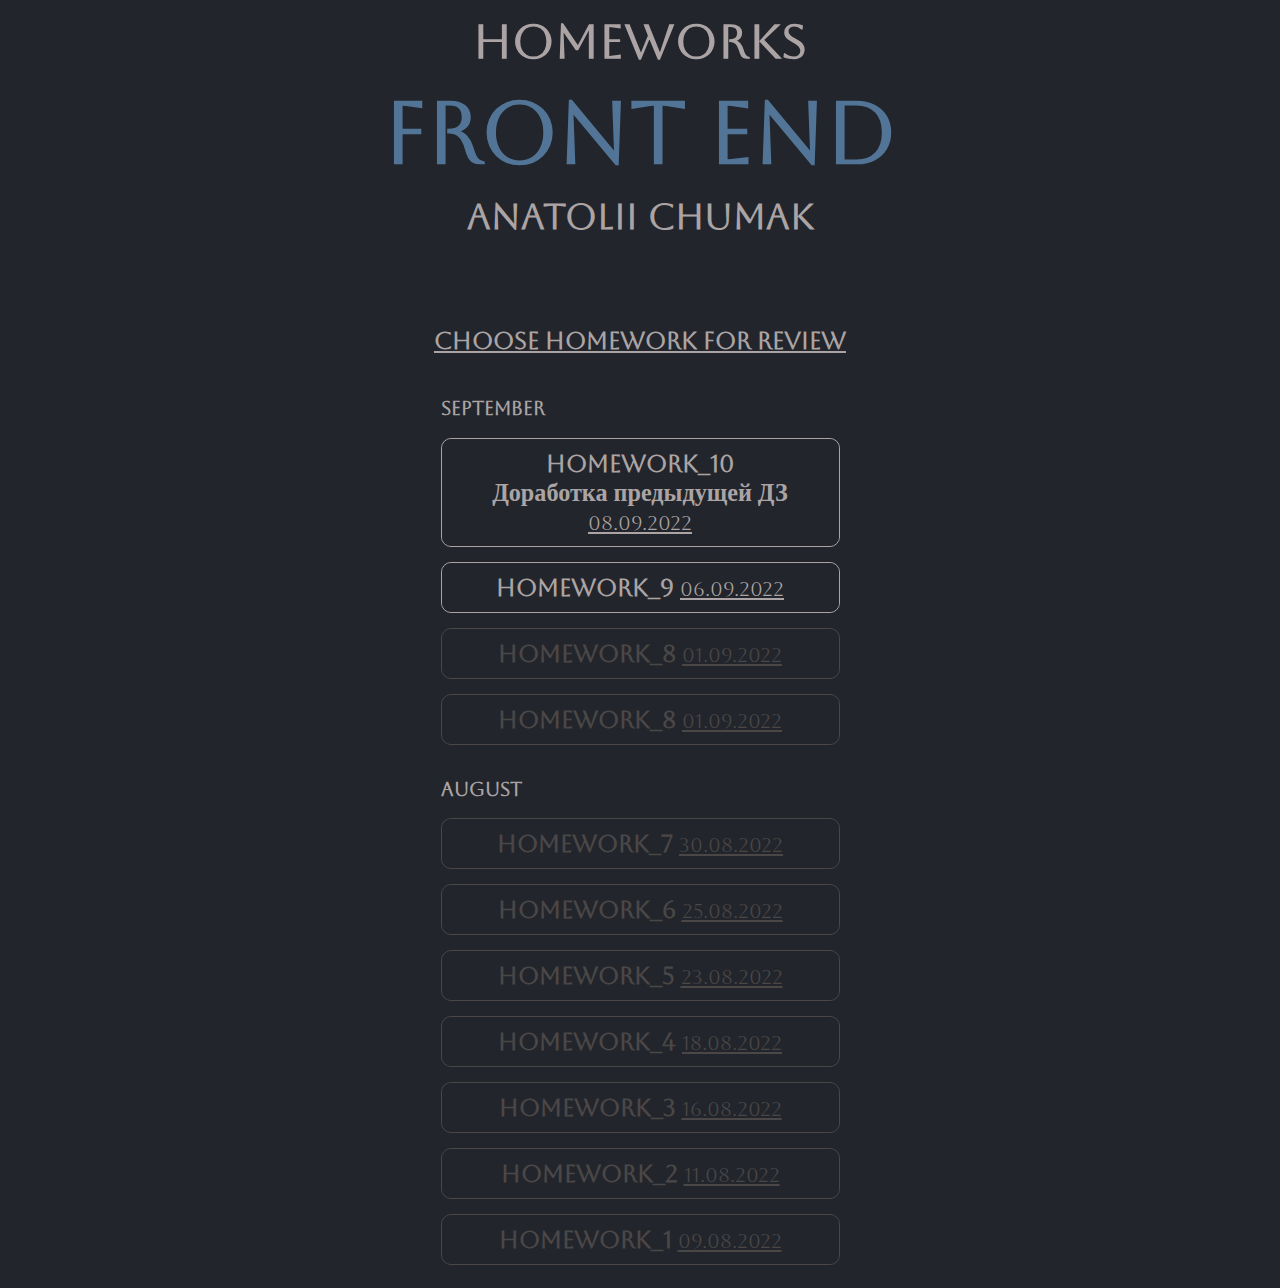
<file: index.html>
<!DOCTYPE html>
<html lang="en">
<head>
    <meta charset="UTF-8">
    <meta http-equiv="X-UA-Compatible" content="IE=edge">
    <meta name="viewport" content="width=device-width, initial-scale=1.0">
    <title>Anatolii Chumak FE HM</title>
    <link rel="stylesheet" href="./maincss.css">
</head>
<body>
    <header>
       <section class="section">
            <h1>Homeworks</h1>
            <h2>Front End</h2>
            <p class="student">Anatolii Chumak</p>
            <p class="reviev">Choose homework for review</p>
       </section>
    </header>

    <main>
        <section class="section hw">
            <div class="month september">
                <h3>september</h3>
                <ul class="homeworkslist">
                    <li class="homework forreview">
                        <a class="link" href="https://tolik4umak.github.io/FE-lesson_1/" target="_blank">homework_10 <br>
                            Доработка предыдущей ДЗ <br>
                            <span class="date">08.09.2022</span>
                        </a>
                    </li>
                    <li class="homework forreview">
                        <a class="link" href="https://tolik4umak.github.io/FE-lesson_1/" target="_blank">homework_9
                            <span class="date">06.09.2022</span>
                        </a>
                    </li>
                    <li class="homework">
                        <a class="link" href="./FE_Homework_11/Homework_11.html" target="_blank">homework_8
                            <span class="date">01.09.2022</span>
                        </a>
                    </li>
                    <li class="homework">
                        <a class="link" href="./FE_Homework_8/homework8.html" target="_blank">homework_8
                            <span class="date">01.09.2022</span>
                        </a>
                    </li>
                </ul>
            </div>
            <div class="month august">
                <h3>august</h3>
                <ul class="homeworkslist">
                    <li class="homework">
                        <a class="link" href="./FE_Homework_7/homework7.html" target="_blank">homework_7
                            <span class="date">30.08.2022</span>
                        </a>
                    </li>
                    <li class="homework">
                        <a class="link" href="./FE_Homework_6/Index.html" target="_blank">homework_6
                            <span class="date">25.08.2022</span>
                        </a>
                    </li>
                    <li class="homework">
                        <a class="link" href="./FE_Homework_5/card.html" target="_blank">homework_5
                            <span class="date">23.08.2022</span>
                        </a>
                    </li>
                    <li class="homework ">
                        <a class="link" href="./FE_Homework_4/mokeup1/homework4_1.html" target="_blank">homework_4
                            <span class="date">18.08.2022</span>
                        </a>
                    </li>
                    <li class="homework">
                        <a class="link" href="./FE_Homework_2/index.html" target="_blank">homework_3
                            <span class="date">16.08.2022</span>
                        </a>
                    </li>
                    <li class="homework ">
                        <a class="link" href="./FE_Homework_2/index.html" target="_blank">homework_2
                            <span class="date">11.08.2022</span>
                        </a>
                    </li>
                    <li class="homework">
                        <a class="link" href="./FE_Homework_1/index.html" target="_blank">homework_1 
                            <span class="date">09.08.2022</span>
                        </a>
                    </li>
                </ul>
            </div>
        </section>
    </main>

    <footer>

    </footer>
</body>
</html>
</file>
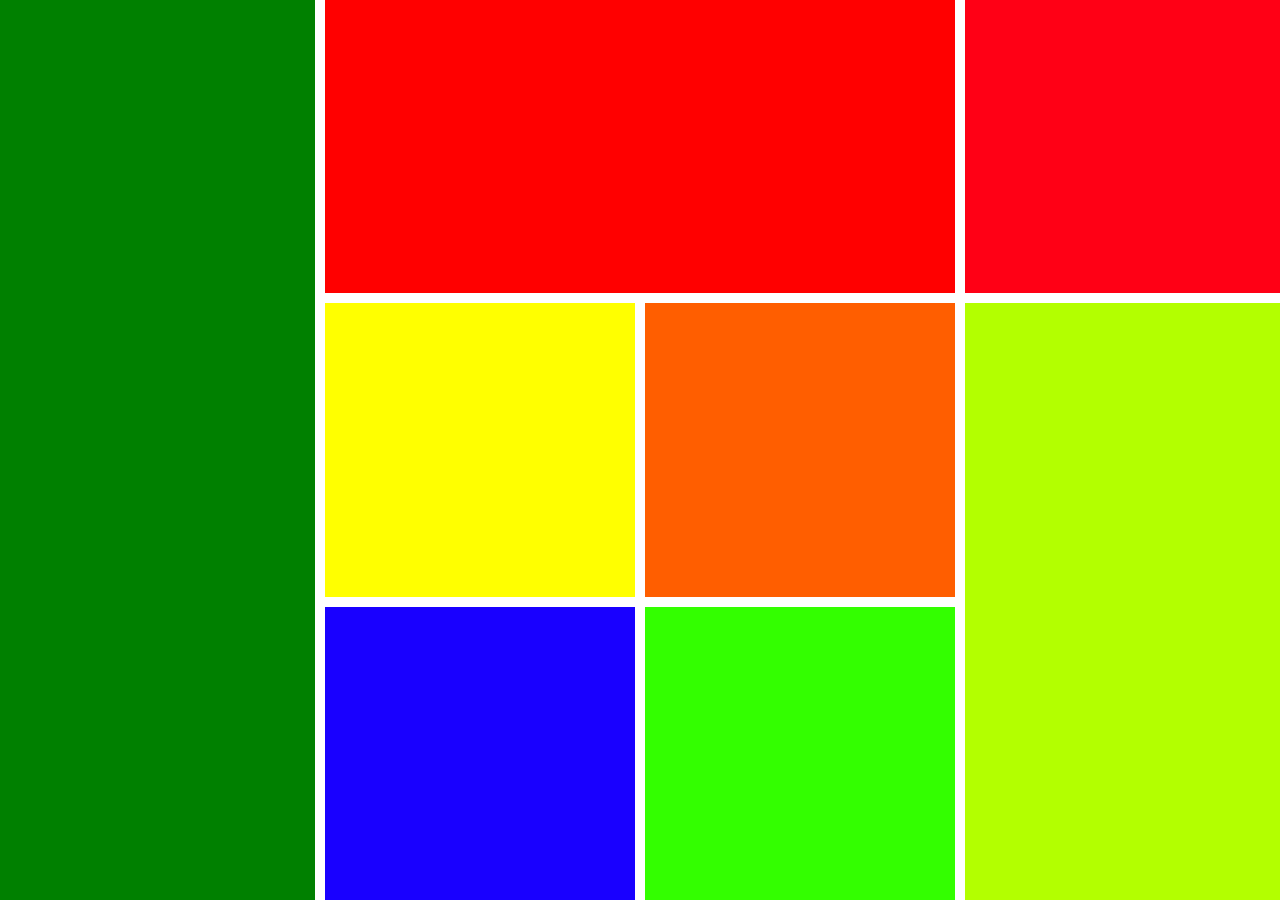
<file: HW-12/index.html>
<!DOCTYPE html>
<html lang="en">

<head>
    <meta charset="UTF-8">
    <meta http-equiv="X-UA-Compatible" content="IE=edge">
    <meta name="viewport" content="width=device-width, initial-scale=1.0">
    <link rel="stylesheet" href="./style.css">
    <link rel="stylesheet"
        href="https://maxst.icons8.com/vue-static/landings/line-awesome/line-awesome/1.3.0/css/line-awesome.min.css">
    <title>Homework 15.09.2022</title>
</head>

<body>

    <div class="wrapper">
        <aside class="aside">
    
        </aside>
    
        <div class="main">
    
            <div class="main__header"></div>
            <div class="main__content1"></div>
            <div class="main__content2"></div>
            <div class="main__content3"></div>
            <div class="main__content4"></div>
    
        </div>
    
        <section class="info">
    
            <div class="info__header"></div>
            <div class="info__content"></div>
    
        </section>
    </div>


</body>

</html>
</file>
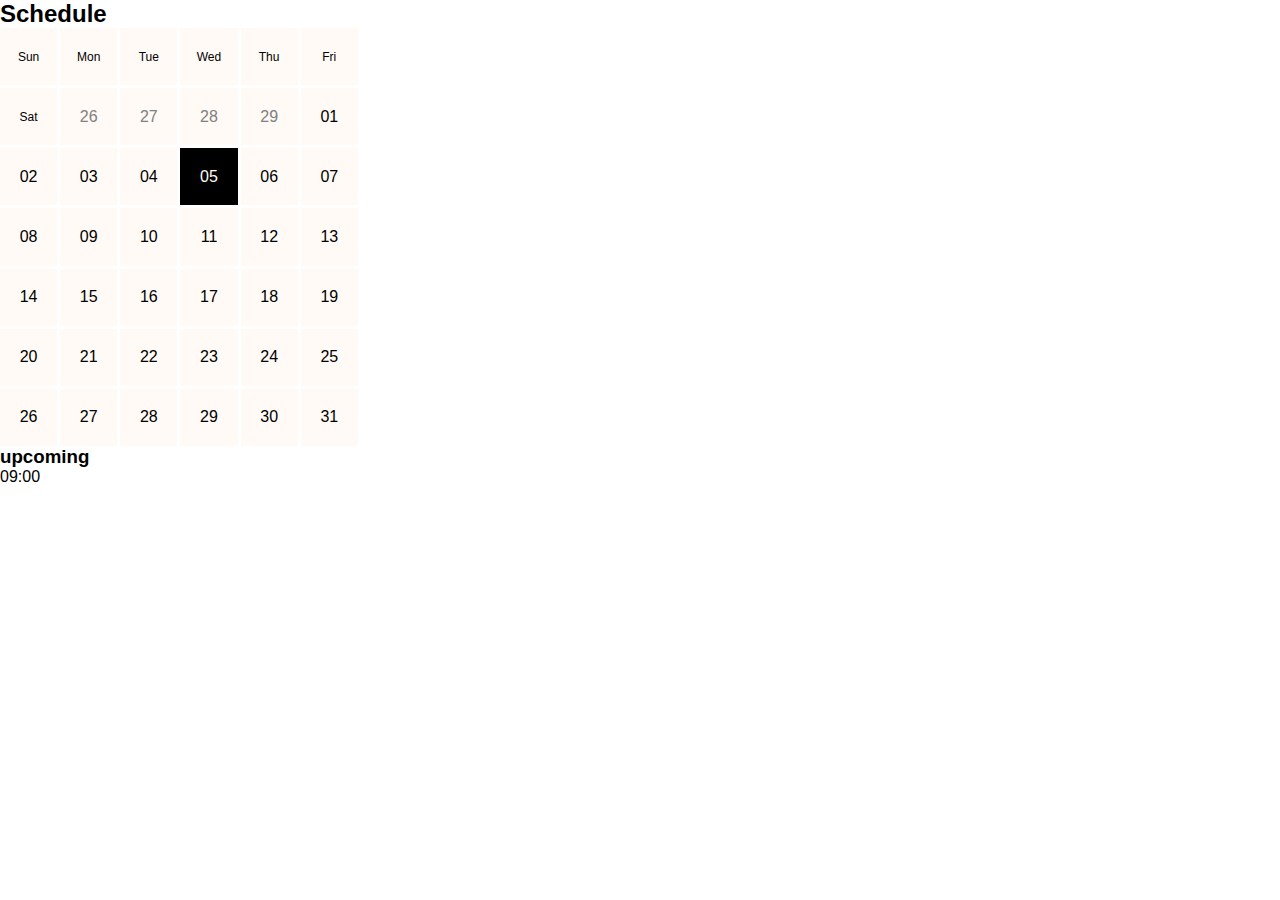
<file: FE_Homework_11/Homework_11.html>
<!DOCTYPE html>
<html lang="en">
<head>
    <meta charset="UTF-8">
    <meta http-equiv="X-UA-Compatible" content="IE=edge">
    <meta name="viewport" content="width=device-width, initial-scale=1.0">
    <link rel="stylesheet" href="./Homework_11.css">
    <title>Document</title>
</head>
<body>
    
    <section>

        <h2 class="subtitle">
            Schedule
        </h2>

        <ul class="calendar">
            <li class="calendar__item calendar__item--small">Sun</li>
            <li class="calendar__item calendar__item--small">Mon</li>
            <li class="calendar__item calendar__item--small">Tue</li>
            <li class="calendar__item calendar__item--small">Wed</li>
            <li class="calendar__item calendar__item--small">Thu</li>
            <li class="calendar__item calendar__item--small">Fri</li>
            <li class="calendar__item calendar__item--small">Sat</li>
            

            <li class="calendar__item calendar__item--gray">26</li>
            <li class="calendar__item calendar__item--gray">27</li>
            <li class="calendar__item calendar__item--gray">28</li>
            <li class="calendar__item calendar__item--gray">29</li>
            
            <li class="calendar__item">01</li>
            <li class="calendar__item">02</li>
            <li class="calendar__item">03</li>
            <li class="calendar__item">04</li>
            <li class="calendar__item calendar__item--active">05</li>
            <li class="calendar__item">06</li>
            <li class="calendar__item">07</li>
            <li class="calendar__item">08</li>
            <li class="calendar__item">09</li>
            <li class="calendar__item">10</li>
            <li class="calendar__item">11</li>
            <li class="calendar__item">12</li>
            <li class="calendar__item">13</li>
            <li class="calendar__item">14</li>
            <li class="calendar__item">15</li>
            <li class="calendar__item">16</li>
            <li class="calendar__item">17</li>
            <li class="calendar__item">18</li>
            <li class="calendar__item">19</li>
            <li class="calendar__item">20</li>
            <li class="calendar__item">21</li>
            <li class="calendar__item">22</li>
            <li class="calendar__item">23</li>
            <li class="calendar__item">24</li>
            <li class="calendar__item">25</li>
            <li class="calendar__item">26</li>
            <li class="calendar__item">27</li>
            <li class="calendar__item">28</li>
            <li class="calendar__item">29</li>
            <li class="calendar__item">30</li>
            <li class="calendar__item">31</li>
  


          

        </ul>

    </section>

    <section>
        <h3>
            upcoming
        </h3>

        <div class="timeline">
            <div class="timeline__item">
                <div class="timeline__time">
                    09:00
                </div>
                <div class="timeline__line">
                    
                </div>
            </div>
        </div>
    </section>



</body>
</html>
</file>
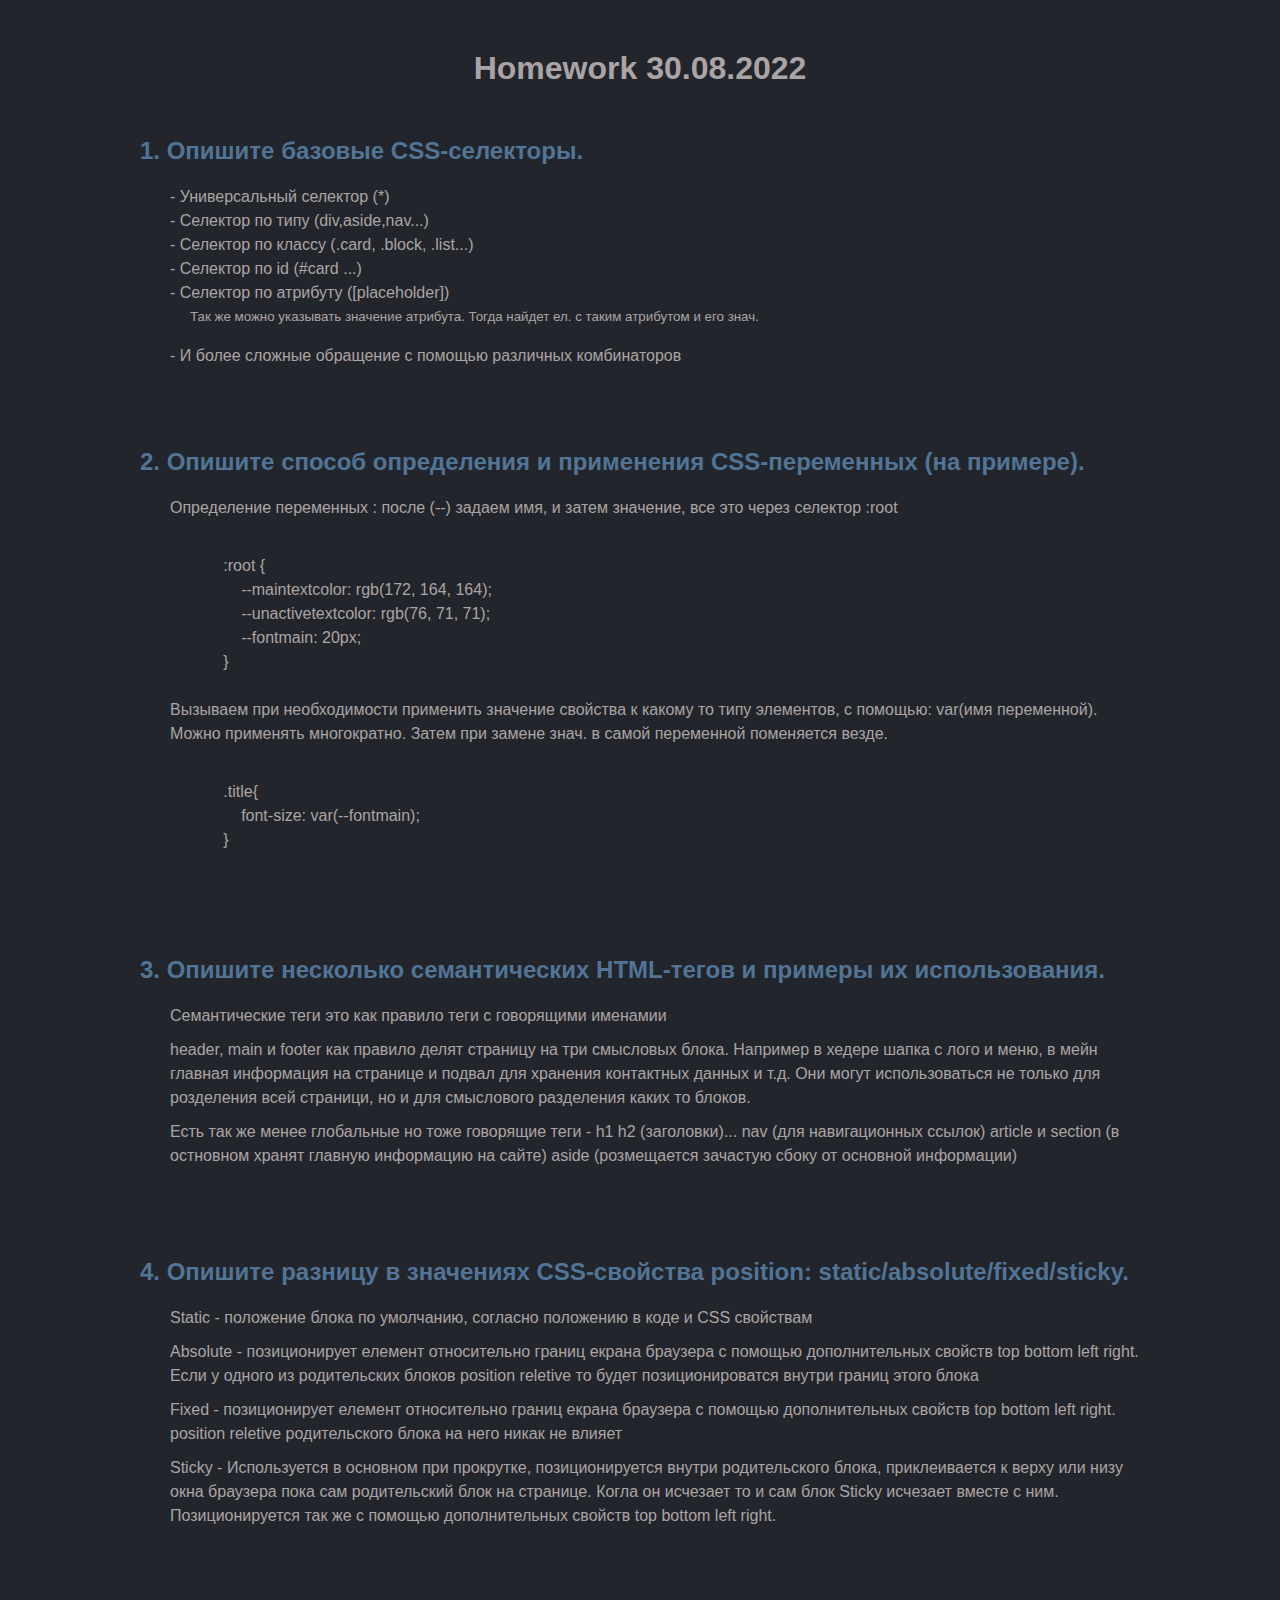
<file: FE_Homework_7/homework7.html>
<!DOCTYPE html>
<html lang="en">
<head>
    <meta charset="UTF-8">
    <meta http-equiv="X-UA-Compatible" content="IE=edge">
    <meta name="viewport" content="width=device-width, initial-scale=1.0">
    <title>Homework_7</title>
    <link rel="stylesheet" href="./homework7.css">
</head>
<body>
    
    <div class="wrapper">
        <h1 class="title">Homework 30.08.2022</h1>

        <div class="block">
            <h2 class="question">1. Опишите базовые CSS-селекторы.</h2>
            <div class="answer">
                <ul>
                    <li>- Универсальный селектор (*)</li>
                    <li>- Селектор по типу (div,aside,nav...)</li>
                    <li>- Селектор по классу (.card, .block, .list...)</li>
                    <li>- Селектор по id (#card ...) </li>
                    <li>- Селектор по атрибуту ([placeholder]) </li>
                    <p class="desc pb">Так же можно указывать значение атрибута. Тогда найдет ел. с таким атрибутом и его знач.</p> 
                    <li>- И более сложные обращение с помощью различных комбинаторов</li>
                </ul>
            </div>
        </div>

        <div class="block">
            <h2 class="question">2. Опишите способ определения и применения CSS-переменных (на примере).</h2>
            <div class="answer">
                <p>
                    Определение переменных : после (--) задаем имя, и затем значение,
                    все это через селектор :root 
                </p>
            <code>
            :root {
                --maintextcolor: rgb(172, 164, 164);
                --unactivetextcolor: rgb(76, 71, 71);
                --fontmain: 20px;
            }
            </code>
                <p>
                    Вызываем при необходимости применить значение свойства к какому то типу элементов, с помощью: var(имя переменной). Можно применять многократно. Затем при замене знач. в самой переменной поменяется везде.
                </p>
            <code>
            .title{
                font-size: var(--fontmain);
            }
            </code>
               
    
            </div>
        </div>

        <div class="block">
            <h2 class="question">3. Опишите несколько семантических HTML-тегов и примеры их использования.</h2>
            <div class="answer">
                <p>
                    Семантические теги это как правило теги с говорящими именамии
                </p>
                <p>
                    <strong>header, main и footer</strong> как правило делят страницу на три смысловых блока. Например в хедере шапка с лого и меню, в мейн главная информация на странице и подвал для хранения контактных данных и т.д. Они могут использоваться не только для розделения всей страници, но и для смыслового разделения каких то блоков. 
                </p>
                <p>
                    Есть так же менее глобальные но тоже говорящие теги - h1 h2 (заголовки)... nav (для навигационных ссылок) article и section (в остновном хранят главную информацию на сайте) aside (розмещается зачастую сбоку от основной информации)
                </p>
            </div>
        </div>

        <div class="block">
            <h2 class="question">4. Опишите разницу в значениях CSS-свойства position: static/absolute/fixed/sticky.</h2>
            <div class="answer">
                <p>
                    <strong>Static</strong> - положение блока по умолчанию, согласно положению в коде и CSS свойствам
                </p>
                <p>
                    <strong>Absolute</strong> - позиционирует елемент относительно границ екрана браузера с помощью дополнительных свойств top bottom left right. Если у одного из родительских блоков position reletive  то будет позиционироватся внутри границ этого блока
                </p>
                <p>
                    <strong>Fixed</strong> - позиционирует елемент относительно границ екрана браузера с помощью дополнительных свойств top bottom left right. position reletive родительского блока на него никак не влияет
                </p>
                <p>
                    <strong>Sticky</strong> - Используется в основном при прокрутке,
                    позиционируется внутри родительского блока, приклеивается к верху или низу окна браузера пока сам родительский блок на странице. Когла он исчезает то и сам блок Sticky исчезает вместе с ним. Позиционируется так же с помощью дополнительных свойств top bottom left right.
                </p>
            </div>
        </div>

    </div>

</body>
</html>
</file>
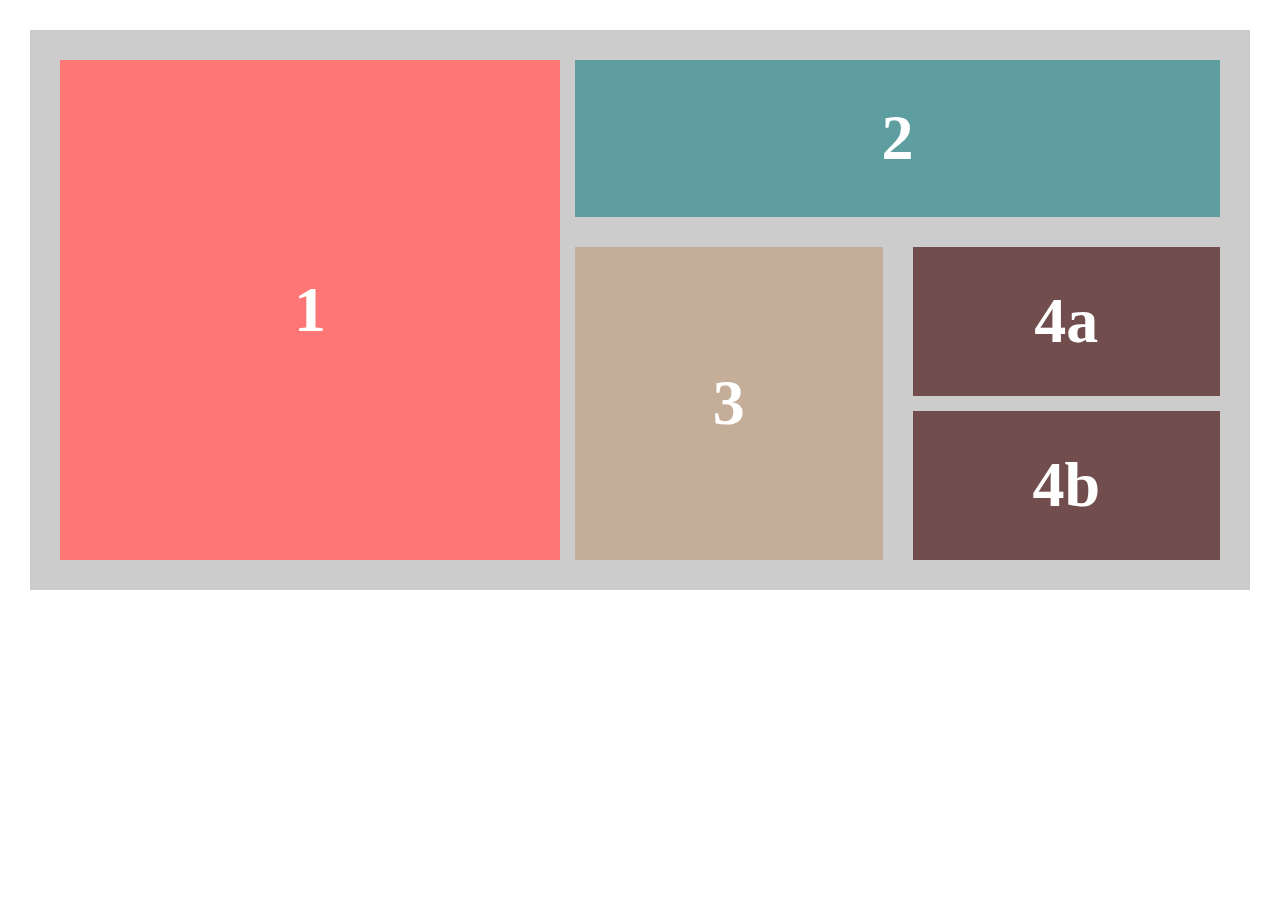
<file: FE_Homework_8/homework8.html>
<!DOCTYPE html>
<html lang="en">
<head>
    <meta charset="UTF-8">
    <meta http-equiv="X-UA-Compatible" content="IE=edge">
    <meta name="viewport" content="width=device-width, initial-scale=1.0">
    <link rel="stylesheet" href="./homework8.css">
    <title>Homework 8</title>
</head>
<body>
    <div class="wrapper">

        <div class="sidebar">
            <span>1</span>
        </div>
    
        <main class="main">

            <header class="header">
                <span>2</span>
            </header>
            
            <section class="section">
            
                <article class="article">
                    <span>3</span>
                </article>

                <aside class="aside">
                    <div class="aside__block">
                        <span>4a</span>
                    </div>
                    <div class="aside__block">
                        <span>4b</span>
                    </div>
                </aside>
            
            </section>
        
        </main>
    
    </div>
    
</body>
</html>
</file>
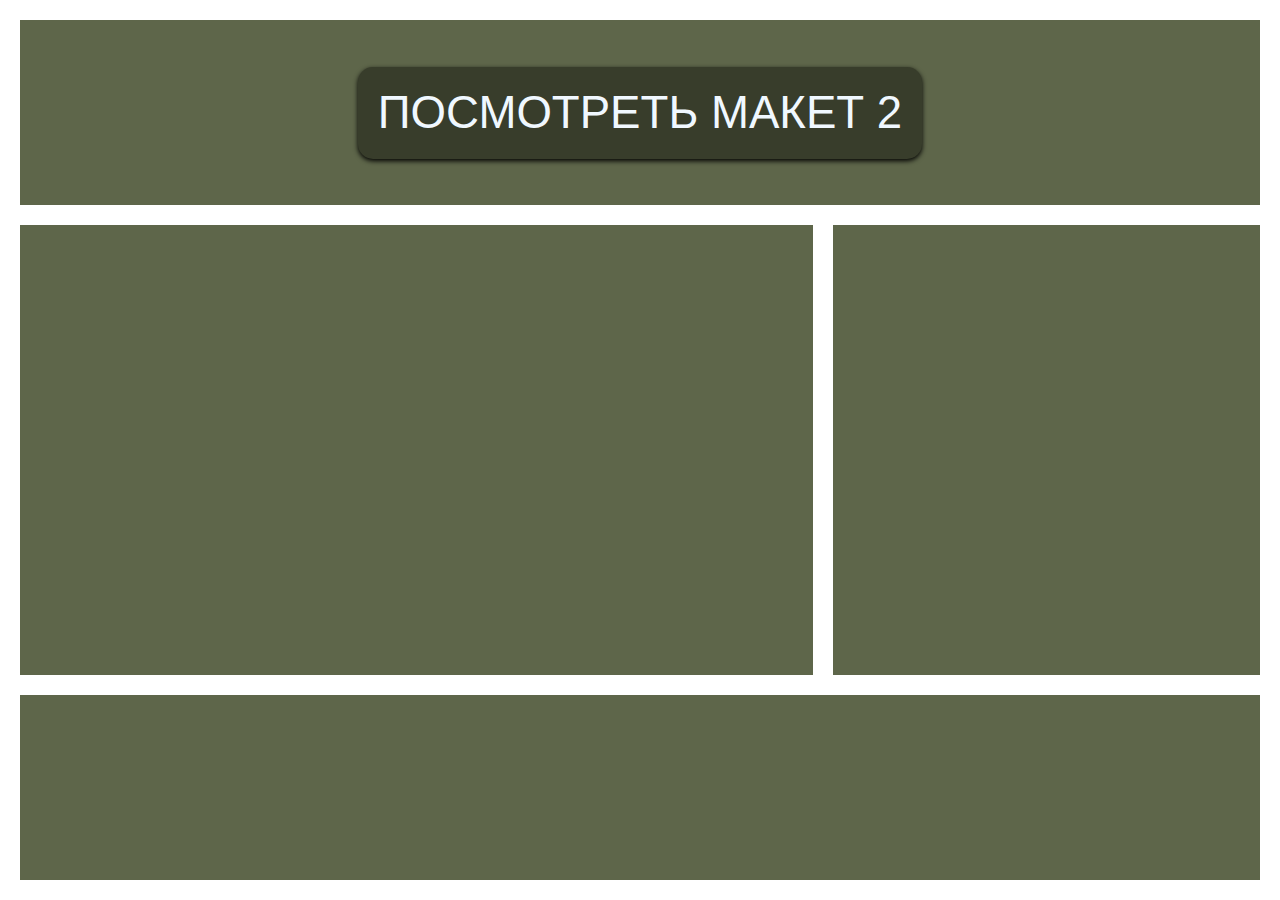
<file: FE_Homework_4/mokeup1/homework4_1.html>
<!DOCTYPE html>
<html lang="en">

<head>
    <meta charset="UTF-8">
    <meta http-equiv="X-UA-Compatible" content="IE=edge">
    <meta name="viewport" content="width=device-width, initial-scale=1.0">
    <title>Document</title>
    <link rel="stylesheet" href="./homework4_1.css">
</head>

<body>

   <div class="wrapper">
        <header>
            <section>
                <a href="../mokeup2/homework4_2.html">Посмотреть макет 2</a>
            </section>
        </header>
        <main>
            <section></section>
            <aside></aside>
        </main>
        <footer>
            <section></section>
        </footer>
   </div>

</body>

</html>
</file>
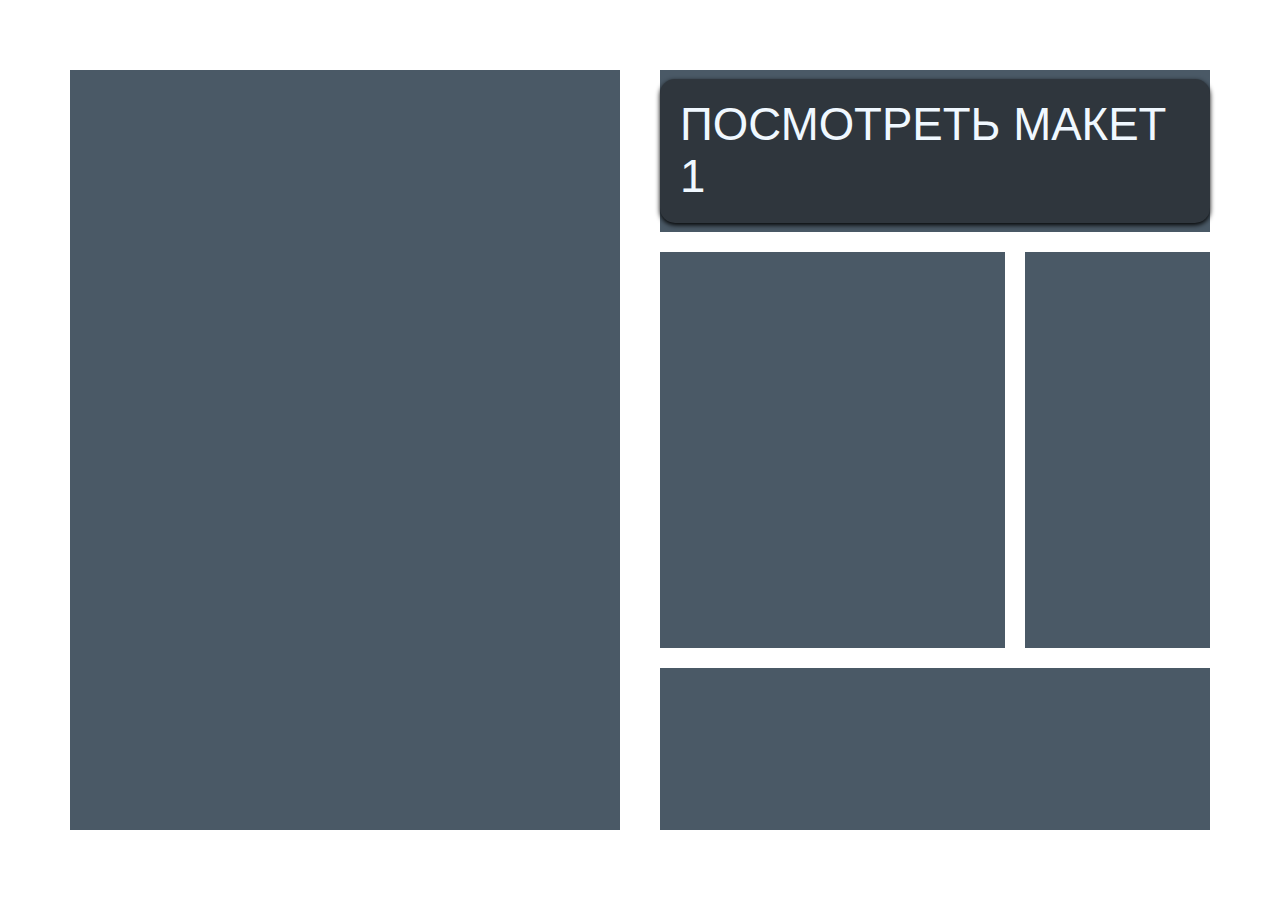
<file: FE_Homework_4/mokeup2/homework4_2.html>
<!DOCTYPE html>
<html lang="en">

<head>
    <meta charset="UTF-8">
    <meta http-equiv="X-UA-Compatible" content="IE=edge">
    <meta name="viewport" content="width=device-width, initial-scale=1.0">
    <title>Document</title>
    <link rel="stylesheet" href="./homework4_2.css">
</head>

<body>

    <div class="wrapper_main">

        <div class="wrapper_left">
            <aside></aside>
        </div>

        <div class="wrapper_right">
            <header>
                <section>
                    <a href="../mokeup1/homework4_1.html">Посмотреть макет 1</a>
                </section>
            </header>
            <main>
                <section></section>
                <aside></aside>
            </main>
            <footer>
                <section></section>
            </footer>
        </div>

    </div>

</body>

</html>
</file>
<file: maincss.css>
@import url('https://fonts.googleapis.com/css2?family=Aboreto&display=swap');
*{

    --maintextcolor: rgb(172, 164, 164);
    --unactivetextcolor: rgb(76, 71, 71);
    --toreviewcolor: #608cb6c7;
    scroll-behavior: smooth;
    box-sizing: border-box;
    text-decoration: none;
    background-color: #22262c;
    font-family: 'Aboreto', cursive;
    list-style: none;
    font-weight: 900;
}
a{
    color: inherit;
}
h1{
    font-size: calc(3vw + 10px);
}
h2{
    font-size: calc(6vw + 10px);
    color: var(--toreviewcolor)
}
h1, h2{
    margin-block: 0.1em;
}
.student{
    font-size: calc(2.4vw + 5px);
    margin-block-start: 0.1em;
    margin-block-end: calc(15vw - 10%);
}
.reviev{
    font-size: calc(1.5vw + 5px);
    text-decoration: underline;
}
.section{
    display: flex;
    flex-direction: column;
    align-items: center;
    color:  var(--maintextcolor);
}
.homeworkslist{
    padding: 0;
    margin: 0;
}
.homework{
    color: var(--unactivetextcolor);
    font-size: calc(1.5vw + 5px);
    text-align: center;
    margin-block: 15px;
    width: calc(30vw + 15px);
    border: 1px solid var(--unactivetextcolor);
    border-radius: 10px;
}
.homework:hover{
    color: var(--maintextcolor);
    border: 1px solid var(--maintextcolor);
}
.date{
    font-size: smaller;
    font-weight: 100;
    text-decoration: underline;

}
.forreview{
    color: var(--maintextcolor);
    border: 1px solid var(--maintextcolor);
    animation: forreview 1.3s linear infinite;

}
.forreview:hover{
    animation: none;  
}

@keyframes forreview {
    0% {
        transform: scale(0.97);
        
    }
    50% {
        transform: scale(1.03);
        color: var(--toreviewcolor);
        border: 1px solid var(--toreviewcolor);
    }
    100% {
        transform: scale(0.97);
    }
}

.link{
    padding: 10px;
    display: block;
    border-radius: 10px;
}
</file>
<file: HW-12/style.css>
*{
    box-sizing: border-box;
    text-decoration: none;
    font-family: Arial, Helvetica, sans-serif;
    list-style: none;
    margin: 0;
    padding: 0;
    list-style: none;
    color: inherit;
    text-decoration: inherit;
}

head,
body{


    width: 100vw;
    height: 100vh;

}


.wrapper{
    height: 100%;
    width: 100%;
    display: grid;
    grid-template-columns: 1fr 2fr 1fr;
    grid-template-rows: 1fr;
    gap: 10px;
}

.aside{
    background-color: green;
}


.main{
    display: grid;
    grid-template-columns: 1fr 1fr;
    grid-template-rows: repeat(3 , 1fr);
    grid-template-areas: 
    "main__header main__header"
    "content1 content2"
    "content3 content4"
    ;
    grid-gap: 10px;
}



.main__header{
    background-color: red;
    grid-area: main__header;
}
.main__content1{
    grid-area: content1;
    background-color: yellow;
}
.main__content2{
    grid-area: content2;
    background-color: rgb(255, 94, 0);
}
.main__content3{
    grid-area: content3;
    background-color: rgb(25, 0, 255);
}
.main__content4{
    grid-area: content4;
    background-color: rgb(51, 255, 0);
}

.info{
   
    display: grid;
    grid-template-columns: 1fr;
    grid-template-rows: 1fr 1fr 1fr;
    grid-gap: 10px;
    grid-template-areas: 
    "info__header"
    "info__content"
    "info__content"
    ;
}
.info__header{
    background-color: rgb(255, 0, 21);
    grid-area: info__header;
}
.info__content{
    grid-area: info__content;
    background-color: rgb(179, 255, 0);
}
</file>
<file: FE_Homework_11/Homework_11.css>
*{
    box-sizing: border-box;
    text-decoration: none;
    font-family: Arial, Helvetica, sans-serif;
    list-style: none;
    margin: 0;
    padding: 0;
}


.calendar{
    width: 400px;
    display: flex;
    flex-wrap: wrap;
    gap: 3px;
}
.calendar__item{
    width: calc(100% / 7);
    display: flex;
    justify-content: center;
    align-items: center;
    aspect-ratio: 1;
    background-color: #fffaf5;
}
.calendar__item--small{
    font-size: 0.75rem;
}
.calendar__item--gray{
    color: gray;
}
.calendar__item--active{
    background-color: black;
    color: #fffaf5;
}
</file>
<file: FE_Homework_7/homework7.css>
*{

    --maintextcolor: rgb(172, 164, 164);
    --unactivetextcolor: rgb(76, 71, 71);
    --toreviewcolor: #608cb6c7;
    box-sizing: border-box;
    text-decoration: none;
    color: var(--maintextcolor);
    font-family: Arial, Helvetica, sans-serif;
    list-style: none;
}

li, ul{
    margin: 0;
    padding: 0;
}
p{
    margin: 0;
    padding: 0 0 10px 0;
}

body{
    height: 100%;
    background-color: #22262c;
}
.title{
    margin-block: 50px;
    text-align: center;
}
.wrapper{
    margin: 0 auto;
    max-width: 1000px;
}
.answer{
    margin-bottom: 80px;
    font-weight: 100;
    line-height: 1.5rem;
    padding-inline-start: 30px;
}
.desc{
    padding: 0;
    margin: 0 0 0 20px;
    font-size: smaller;
}

.pb{
    margin-bottom: 15px;
}
code{
    white-space: pre;
}
.question{
    color: var(--toreviewcolor);
}
</file>
<file: FE_Homework_8/homework8.css>
*{
    box-sizing: border-box;
}


body{
    margin: 0;
    padding: 30px;
    width: calc(100vw );
    height: calc(100vh );
}

span{
    color: #fff;
    font-size: 4rem;
    font-weight: bold;
    display: block;
    width: 100%; 
    align-self: center;
    text-align: center;
}


.wrapper{
    width: 100%;
    background-color: #ccc;
    padding: 30px;
    display: flex;
    gap: 15px;
    flex-wrap: wrap;
}



.sidebar{
    background-color:#ff7676;
    height: auto;
    aspect-ratio: 1;
    width: 500px;
    display: flex;
}




.main{
    width: calc(100% - 515px);
    display: flex;
    flex-direction: column;
    gap: 30px;
}


.header{
    background-color: #5f9ea0;
    width: 100%;
    flex: 1 1;
    display: flex;
}
.section{
    display: flex;
    flex-wrap: wrap;
    flex: 2 1;
    gap: 30px;
}


.article{
    background-color: #c5ae99;
    width: calc(50% - 15px);
    display: flex;
}
.aside{
    width: calc(50% - 15px);
    display: flex;
    flex-direction: column;
    gap: 15px;
}



.aside__block{
    background-color: #724d4d;
    height: calc(50% - 7.5px);
    display: flex;

}



@media (max-width: 1024px) {

    .wrapper{
        flex-direction: column-reverse;
        gap: 30px;
    }
    
    .sidebar{
        width: 100%;
    }
    .main{
        width: 100%;
        min-height: 500px;
    }

}

@media (max-width: 768px) {
    body{
        padding: 0;
    }
    .wrapper{
        padding: 15px;
        min-height: 100%;
        flex-direction: row;
    }
    .sidebar{
       display: none;
    }
    .header{
        flex: 0 0;
        min-height: 150px;
    }
    .article{
        width: 100%;
        min-height: 400px;
    }
    .aside{
        width: 100%;
    }   
    
}
</file>
<file: FE_Homework_4/mokeup1/homework4_1.css>
*{
    box-sizing: border-box;
    font-family: Arial, Helvetica, sans-serif;
}
html{
    height: 100%;
    padding: 0;
    margin: 0;
}
body{
    height: 100%;
    margin: 0;
}
.wrapper{
    background-color: rgb(255, 255, 255);
    display: flex;
    flex-direction: column;
    padding: 10px;
    height: 100%;
}

header{
    display: flex;
    flex: 1 1 20%;
}
main{
    display: flex;
    flex: 1 1 50%;
}
footer{
    display: flex;
    flex: 1 1 20%;
}


section{
    background-color: #5e664a;
    margin: 10px;
    flex: 1 1 65%;
    display: flex;
    justify-content: center;
    align-items: center;
}
aside{
    background-color: #5e664a;
    margin: 10px;
    flex: 1 1 35%;
}
a{
    color: aliceblue;
    font-size: calc(2vw + 20px);
    text-decoration: none;
    background-color: #383d2b;
    padding: 20px;
    text-transform: uppercase;
    border-radius: 15px;
    box-shadow: 0 2px 5px black;
}
a:hover{
    background-color:  #ffffff;
    color: #383d2b;
}
</file>
<file: FE_Homework_4/mokeup2/homework4_2.css>
*{
    box-sizing: border-box;
    font-family: Arial, Helvetica, sans-serif;
}
html{
    height: 100%;
    padding: 0;
    margin: 0;
}
body{
    height: 100%;
    margin: 0;
}
.wrapper_main{
    display: flex;
    height: 100%;
    padding: 50px;
}
.wrapper_left{
    display: flex;
    flex: 1 1 50%;
    padding: 10px;
}
.wrapper_right{
    display: flex;
    flex-direction: column;
    padding: 10px;
    flex: 1 1 50%;
}
header{
    display: flex;
    flex: 1 1 20%;
}
main{
    display: flex;
    flex: 1 1 50%;
}
footer{
    display: flex;
    flex: 1 1 20%;
}


section{
    background-color: #4a5966;
    margin: 10px;
    flex: 1 1 65%;
    display: flex;
    justify-content: center;
    align-items: center;
}
aside{
    background-color: #4a5966;
    margin: 10px;
    flex: 1 1 35%;
}
a{
    color: aliceblue;
    font-size: calc(2vw + 20px);
    text-decoration: none;
    background-color: #2f363d;
    padding: 20px;
    text-transform: uppercase;
    border-radius: 15px;
    box-shadow: 0 2px 5px black;
}
a:hover{
    background-color:  #ffffff;
    color: #2f363d;
}
</file>
